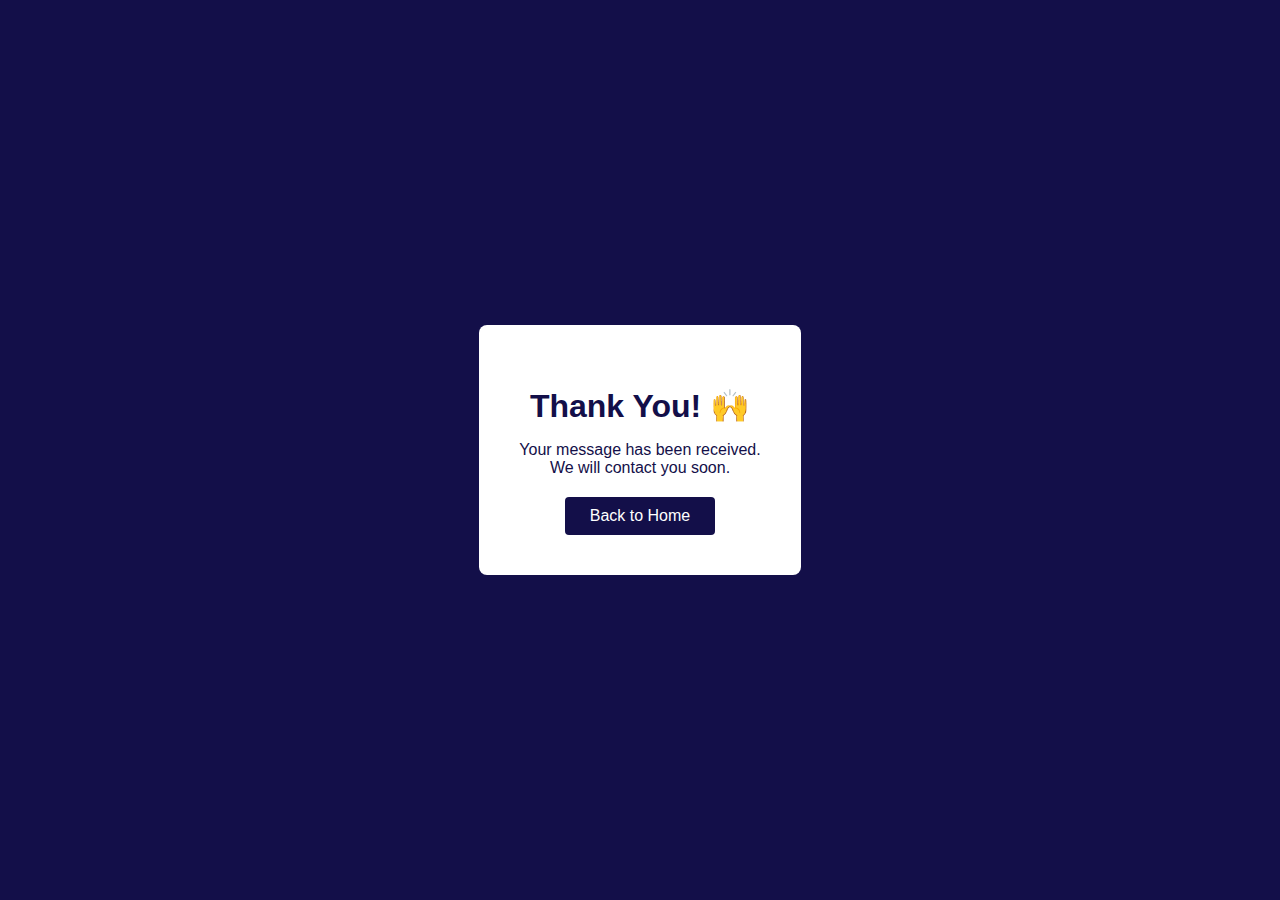
<file: thanks.html>
<!DOCTYPE html>
<html lang="en">
<head>
    <meta charset="UTF-8">
    <title>Thank You</title>
    <meta name="viewport" content="width=device-width, initial-scale=1.0">
    <style>
        body {
            margin: 0;
            font-family: Arial, sans-serif;
            background: #130f49;
            display: flex;
            align-items: center;
            justify-content: center;
            height: 100vh;
            color: #fff;
        }
        .thankyou-box {
            text-align: center;
            background: #fff;
            color: #130f49;
            padding: 40px;
            border-radius: 8px;
            max-width: 400px;
        }
        .thankyou-box h1 {
            margin-bottom: 10px;
        }
        .thankyou-box p {
            margin-bottom: 20px;
        }
        .thankyou-box a {
            text-decoration: none;
            color: #fff;
            background: #130f49;
            padding: 10px 25px;
            border-radius: 4px;
            display: inline-block;
        }
    </style>
</head>
<body>

<div class="thankyou-box">
    <h1>Thank You! 🙌</h1>
    <p>Your message has been received.<br>We will contact you soon.</p>
    <a href="index.html">Back to Home</a>
</div>

</body>
</html>
</file>
